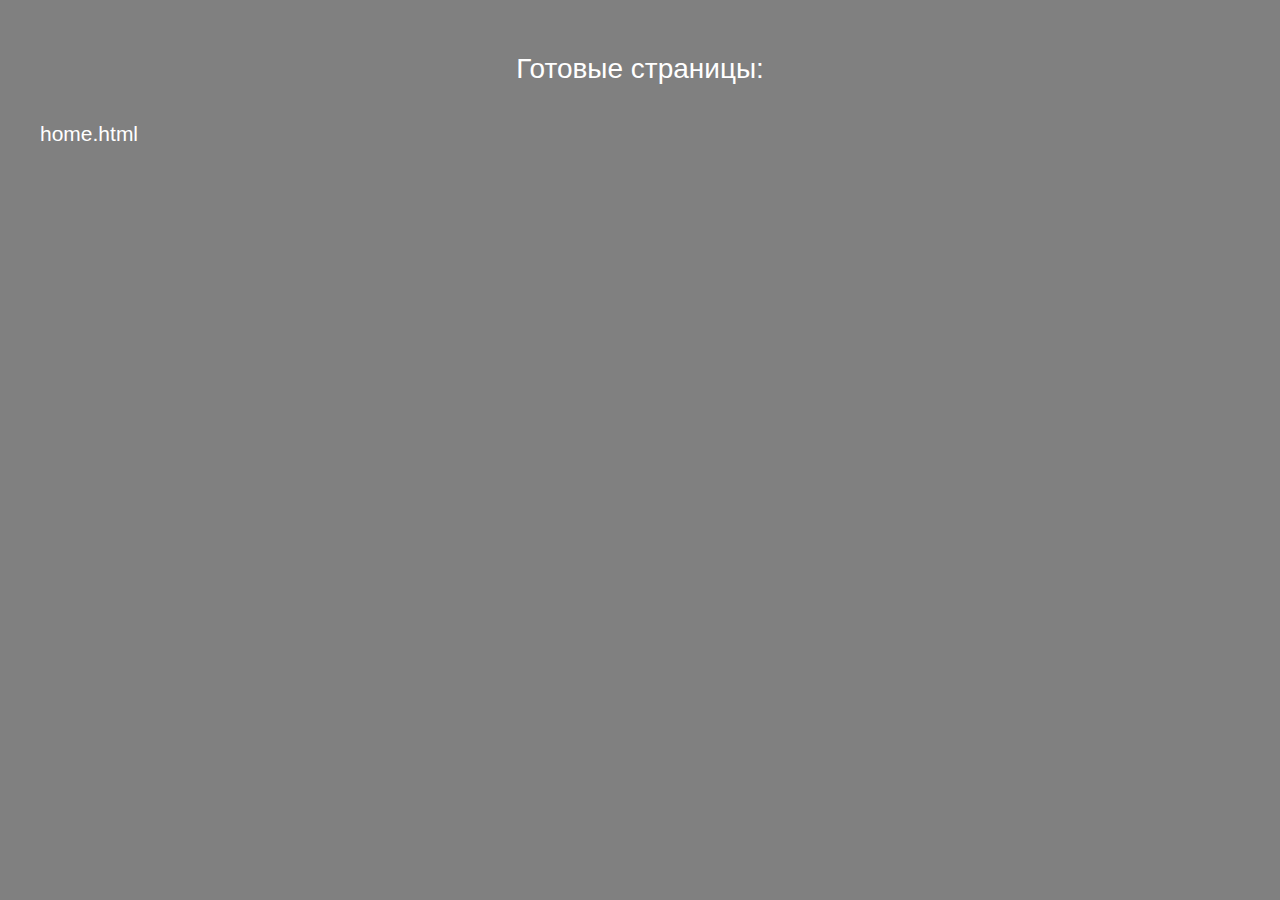
<file: index.html>
<!DOCTYPE html>
<html lang="en">
  <head>
    <link rel="stylesheet" href="styles/style0.css" />
    <link rel="stylesheet" href="styles/index.css" />
    <meta charset="UTF-8" />
    <meta http-equiv="X-UA-Compatible" content="IE=edge" />
    <meta name="viewport" content="width=device-width, initial-scale=1.0" />
    <title>Сборка страниц</title>
  </head>
  <body>
    <main class="main">
      <div class="index__main">
        <h1 class="index__main__title">Готовые страницы:</h1>
        <nav class="index__main__nav">
          <ul>
            <li>
              <a class="index__main__link" href="HTML/home.html">home.html</a>
            </li>
          </ul>
        </nav>
      </div>
    </main>
  </body>
</html>
</file>
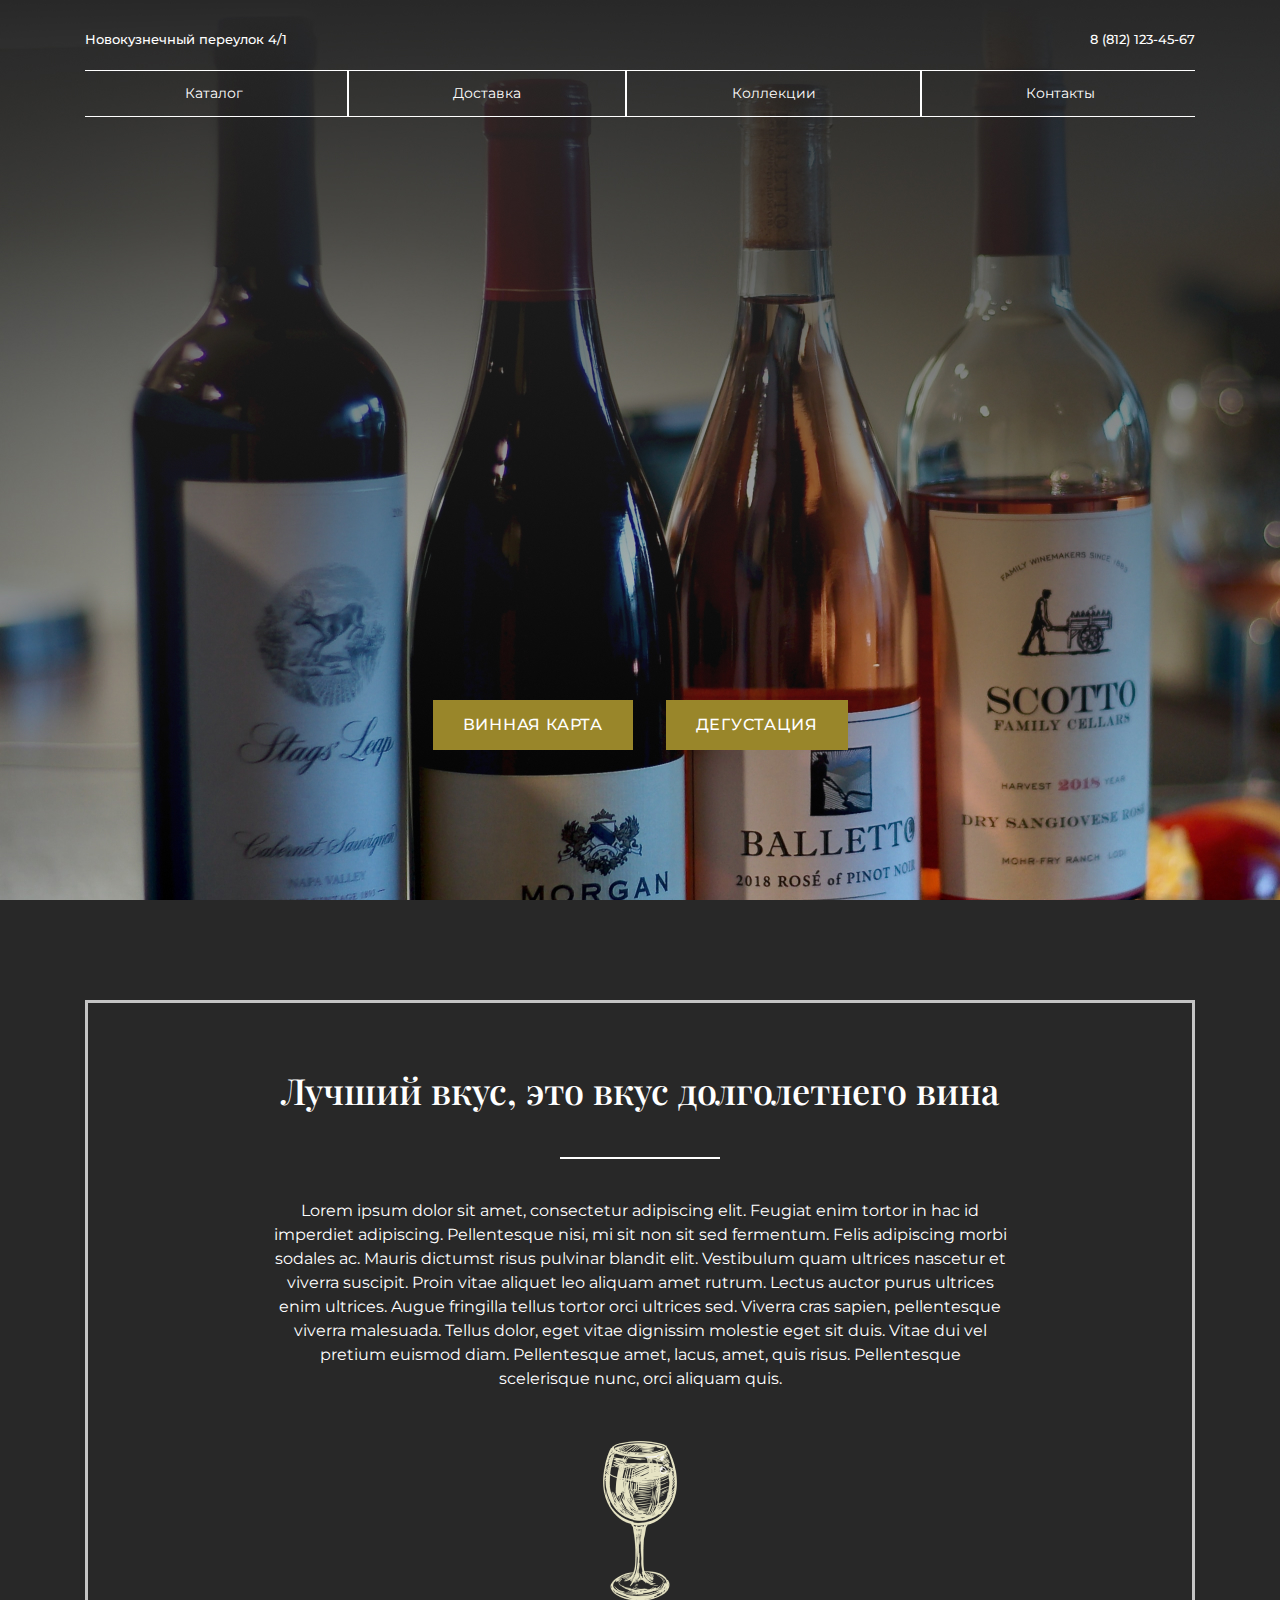
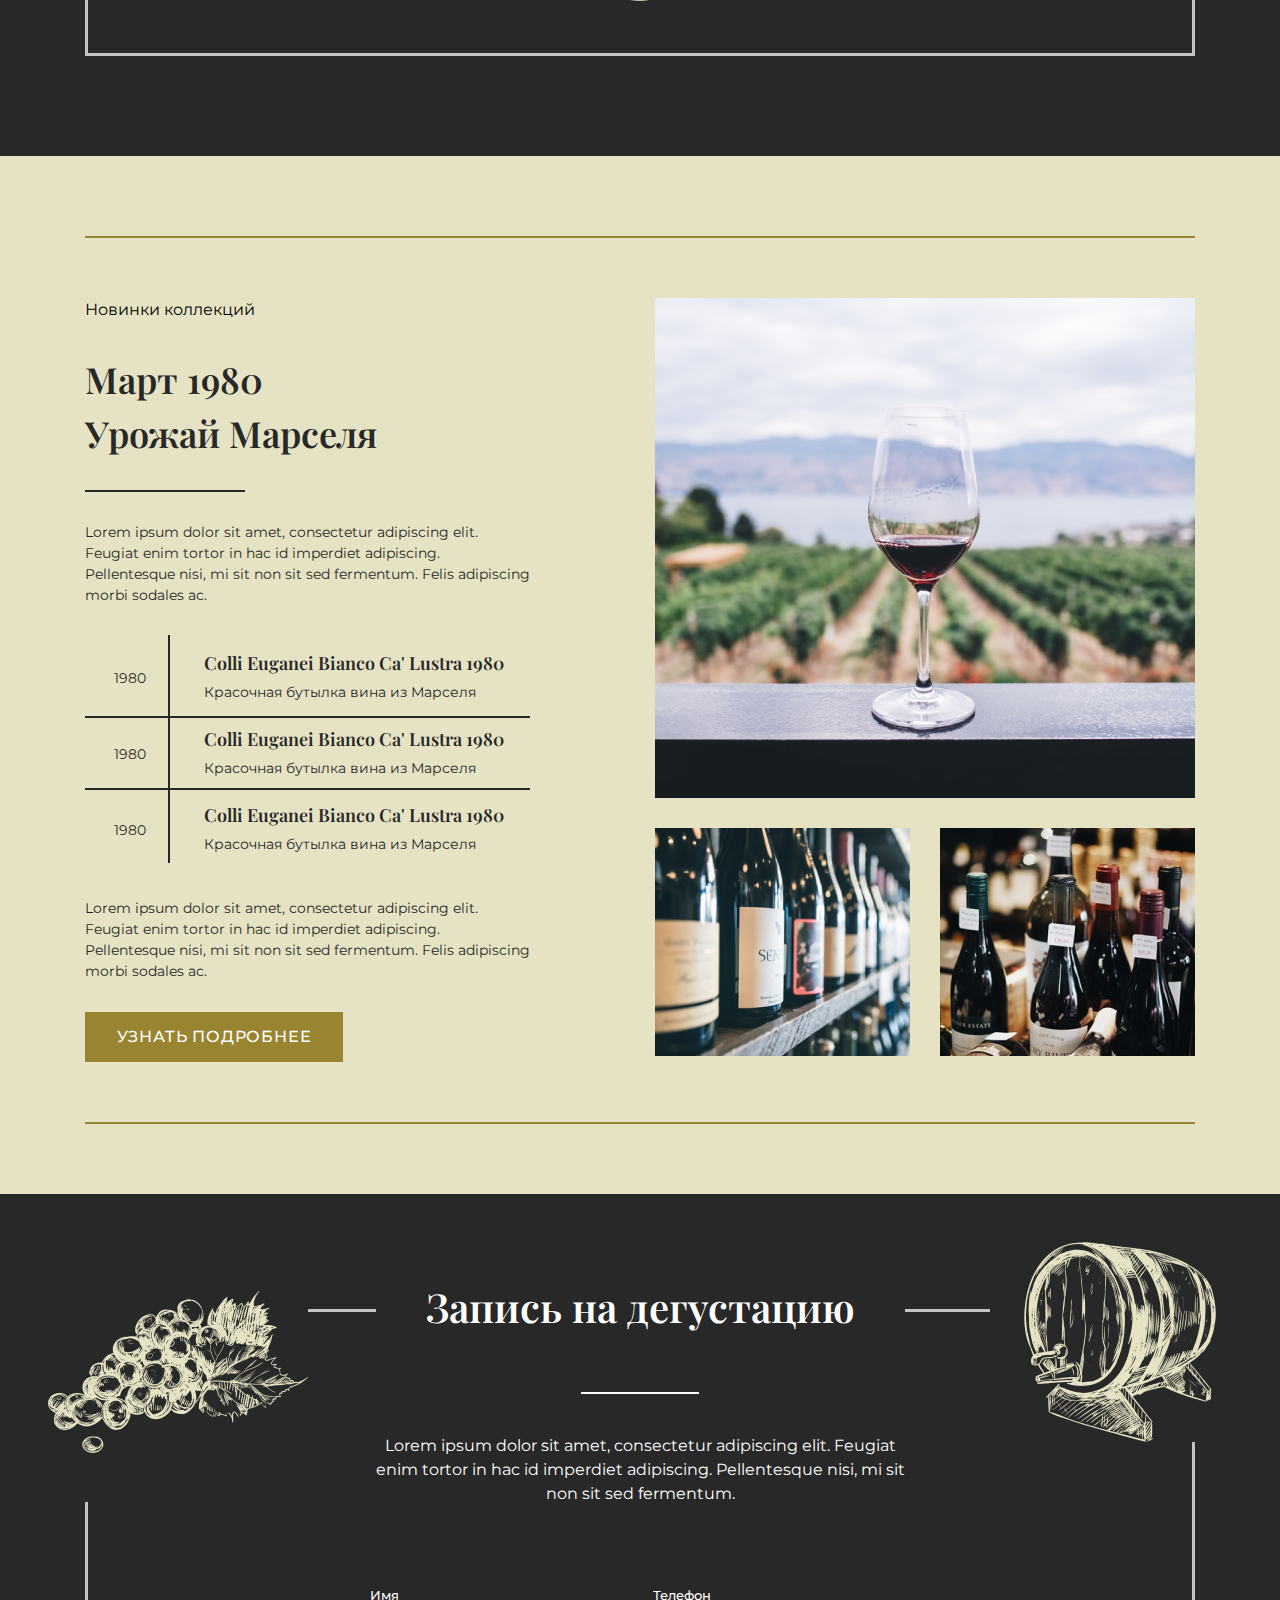
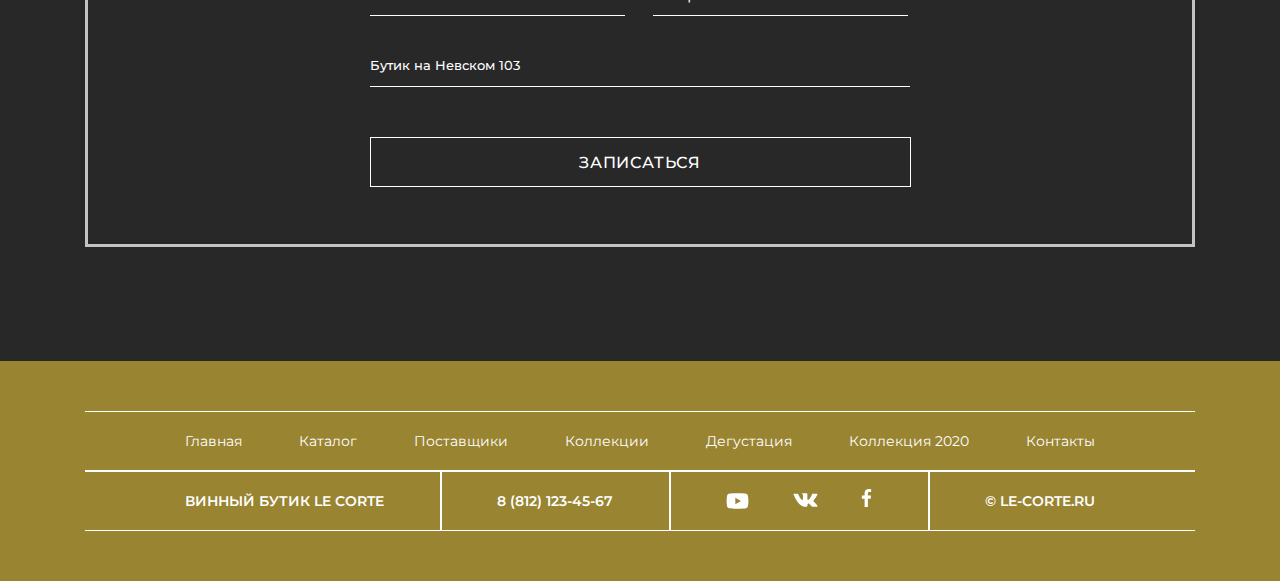
<file: HTML/home.html>
<!DOCTYPE html>
<html lang="en">
  <head>
    <link rel="preconnect" href="https://fonts.googleapis.com" />
    <link rel="preconnect" href="https://fonts.gstatic.com" crossorigin />
    <link
      href="https://fonts.googleapis.com/css2?family=Montserrat:wght@400;500;600&display=swap"
      rel="stylesheet"
    />

    <link rel="preconnect" href="https://fonts.googleapis.com" />
    <link rel="preconnect" href="https://fonts.gstatic.com" crossorigin />
    <link
      href="https://fonts.googleapis.com/css2?family=Playfair+Display:wght@400;500;600&display=swap"
      rel="stylesheet"
    />

    <link rel="stylesheet" href="../styles/style0.css" />
    <link rel="stylesheet" href="../styles/main.css" />
    <meta charset="UTF-8" />
    <meta http-equiv="X-UA-Compatible" content="IE=edge" />
    <meta name="viewport" content="width=device-width, initial-scale=1.0" />
    <title>Винный магазин</title>
  </head>
  <body>
    <header class="header">
      <div class="header-text__block">
        <p class="header__text">Новокузнечный переулок 4/1</p>
        <p class="header__text">8 (812) 123-45-67</p>
      </div>
      <div class="header-nav__block">
        <a href="../index.html" class="header__link">Каталог</a>
        <div class="vertical-separeting-line__block"></div>
        <a href="../index.html" class="header__link">Доставка</a>
        <div class="vertical-separeting-line__block"></div>
        <a href="../index.html" class="header__link">Коллекции</a>
        <div class="vertical-separeting-line__block"></div>
        <a href="../index.html" class="header__link">Контакты</a>
      </div>
      <div class="header-button__block">
        <button class="header__button">винная карта</button>
        <button class="header__button">дегустация</button>
      </div>
    </header>
    <main class="main">
      <div class="main__text-picture__block">
        <div class="text-picture__block">
          <h2 class="text-picture__block__header">
            Лучший вкус, это вкус долголетнего вина
          </h2>
          <div class="horizontal__line"></div>
          <p class="text-picture__block-text">
            Lorem ipsum dolor sit amet, consectetur adipiscing elit. Feugiat
            enim tortor in hac id imperdiet adipiscing. Pellentesque nisi, mi
            sit non sit sed fermentum. Felis adipiscing morbi sodales ac. Mauris
            dictumst risus pulvinar blandit elit. Vestibulum quam ultrices
            nascetur et viverra suscipit. Proin vitae aliquet leo aliquam amet
            rutrum. Lectus auctor purus ultrices enim ultrices. Augue fringilla
            tellus tortor orci ultrices sed. Viverra cras sapien, pellentesque
            viverra malesuada. Tellus dolor, eget vitae dignissim molestie eget
            sit duis. Vitae dui vel pretium euismod diam. Pellentesque amet,
            lacus, amet, quis risus. Pellentesque scelerisque nunc, orci aliquam
            quis.
          </p>
          <img src="../img/png/wineglass.png" alt="" />
        </div>
      </div>
      <div class="main__wine_description_pictures__block">
        <div class="horizontal__color-line"></div>
        <div class="wine_description_pictures__grid-block">
          <div class="wine_description__block">
            <p class="wine_description__text-header">Новинки коллекций</p>
            <h2 class="wine_description__header">Март 1980 Урожай Марселя</h2>
            <div class="wine_description_horizontal__line"></div>
            <div class="block__wine_description__text">
              <p class="wine_description__text">
                Lorem ipsum dolor sit amet, consectetur adipiscing elit.
              </p>
              <p class="wine_description__text">
                Feugiat enim tortor in hac id imperdiet adipiscing.
              </p>
              <p class="wine_description__text">
                Pellentesque nisi, mi sit non sit sed fermentum. Felis
                adipiscing morbi sodales ac.
              </p>
            </div>
            <div class="wine_block__vertical_line"></div>
            <div class="wine_block__horizontal_line1"></div>
            <div class="wine_block__horizontal_line2"></div>
            <div class="wine__grid-block">
              <p class="wine_description__text date__text">1980</p>
              <div class="wine__block">
                <h2 class="wine__header">
                  Colli Euganei Bianco Ca' Lustra 1980
                </h2>
                <p class="wine_description__text">
                  Красочная бутылка вина из Марселя
                </p>
              </div>
              <p class="wine_description__text date__text">1980</p>
              <div class="wine__block">
                <h2 class="wine__header">
                  Colli Euganei Bianco Ca' Lustra 1980
                </h2>
                <p class="wine_description__text">
                  Красочная бутылка вина из Марселя
                </p>
              </div>
              <p class="wine_description__text date__text">1980</p>
              <div class="wine__block">
                <h2 class="wine__header">
                  Colli Euganei Bianco Ca' Lustra 1980
                </h2>
                <p class="wine_description__text">
                  Красочная бутылка вина из Марселя
                </p>
              </div>
            </div>
            <div class="block__wine_description__text">
              <p class="wine_description__text">
                Lorem ipsum dolor sit amet, consectetur adipiscing elit.
              </p>
              <p class="wine_description__text">
                Feugiat enim tortor in hac id imperdiet adipiscing.
              </p>
              <p class="wine_description__text">
                Pellentesque nisi, mi sit non sit sed fermentum. Felis
                adipiscing morbi sodales ac.
              </p>
            </div>
            <button class="main__text-picture__block__button">
              узнать подробнее
            </button>
          </div>
          <div class="picture__block">
            <div class="big_picture__block"></div>
            <div class="main__small_picture__block">
              <div class="small_picture__block1"></div>
              <div class="small_picture__block2"></div>
            </div>
          </div>
        </div>
        <div class="horizontal__color-line"></div>
      </div>
      <div class="main__mailing_list-block">
        <div class="mailing_list-block">
          <img class="grape__picture" src="../img/jpg/grape.jpg" alt="" />
          <div class="mailing_list__input_text-block">
            <h2 class="mailing_list__header">Запись на дегустацию</h2>
            <div class="mailing_list__line_block"></div>
            <p class="mailing_list__text">
              Lorem ipsum dolor sit amet, consectetur adipiscing elit. Feugiat
              enim tortor in hac id imperdiet adipiscing. Pellentesque nisi, mi
              sit non sit sed fermentum.
            </p>
            <div class="mailing_list__input_block">
              <form name="mailing_list__form" action="/">
                <input
                  class="small__input small__input__margin"
                  type="text"
                  placeholder="Имя"
                  value="Имя"
                />
                <input
                  class="small__input"
                  type="text"
                  placeholder="Телефон"
                  value="Телефон"
                />
                <input
                  class="big__input"
                  type="text"
                  placeholder="Бутик на Невском 103"
                  value="Бутик на Невском 103"
                />
              </form>
            </div>
            <button class="mailing_list-button">записаться</button>
          </div>
          <img class="barrel__picture" src="../img/jpg/barrel.jpg" alt="" />
        </div>
      </div>
    </main>
    <footer class="footer">
      <div class="footer_link__block">
        <a class="footer__link" href="">Главная</a>
        <a class="footer__link" href="">Каталог</a>
        <a class="footer__link" href="">Поставщики</a>
        <a class="footer__link" href="">Коллекции</a>
        <a class="footer__link" href="">Дегустация</a>
        <a class="footer__link" href="">Коллекция 2020</a>
        <a class="footer__link" href="">Контакты</a>
      </div>
      <div class="footer_contact_information__block">
        <p class="footer__text">винный бутик LE CORTE</p>
        <div class="footer__vertical-line"></div>
        <p class="footer__text">8 (812) 123-45-67</p>
        <div class="footer__vertical-line"></div>
        <div class="footer__picture">
          <img class="youtube-icon" src="../img/svg/youtube.svg" alt="" />
          <img class="wk-icon" src="../img/svg/wk.svg" alt="" />
          <img class="facebook-icon" src="../img/svg/facebook.svg" alt="" />
        </div>
        <div class="footer__vertical-line"></div>
        <p class="footer__text">© le-corte.ru</p>
      </div>
    </footer>
  </body>
</html>
</file>
<file: styles/style0.css>
/*zeroing*/
* {
  padding: 0;
  margin: 0;
  border: 0;
}
*,
*:before,
*:after {
  -moz-box-sizing: border-box;
  -webkit-box-sizing: border-box;
  box-sizing: border-box;
}
:focus,
:active {
  outline: none;
}
a:focus,
a:active {
  outline: none;
}

nav,
footer,
header,
aside {
  display: block;
}

html,
body {
  height: 100%;
  width: 100%;
  font-size: 100%;
  line-height: 1;
  font-size: 14px;
  -ms-text-size-adjust: 100%;
  -moz-text-size-adjust: 100%;
  -webkit-text-size-adjust: 100%;
}
input,
button,
textarea {
  font-family: inherit;
}

input::-ms-clear {
  display: none;
}
button {
  cursor: pointer;
}
button::-moz-focus-inner {
  padding: 0;
  border: 0;
}
a,
a:visited {
  text-decoration: none;
}
a:hover {
  text-decoration: none;
}
ul li {
  list-style: none;
}
img {
  vertical-align: top;
}

h1,
h2,
h3,
h4,
h5,
h6 {
  font-size: inherit;
  font-weight: 400;
}
/*--------------------*/
</file>
<file: styles/index.css>
/*index.html*/

main {
  width: 100%;
  height: 100%;
  background: gray;
  padding-top: 5px;
}

.index__main {
  width: 100%;
  height: 100%;
}

.index__main__title {
  font-family: Arial, Helvetica, sans-serif;
  color: white;
  font-size: 2rem;
  text-align: center;
  padding-top: 50px;
}

.index__main__nav {
  padding: 40px;
}

.list-element {
  margin-bottom: 20px;
}

.index__main__link {
  color: white;
  font-size: 1.5rem;
  font-family: Arial, Helvetica, sans-serif;
}

.index__main__link:visited {
  color: white;
  font-size: 1.5rem;
  text-decoration: underline;
}

.index__main__link:active {
  color: white;
  font-size: 1.5rem;
  text-decoration: underline;
}
</file>
<file: styles/main.css>
/*header*/

.header {
  width: 100%;
  height: 900px;
  background: url(../img/jpg/header-bg.jpg);
  display: flex;
  flex-direction: column;
  align-items: center;
}

.header-text__block {
  width: 1110px;
  display: flex;
  justify-content: space-between;
  margin-top: 30px;
  margin-bottom: 20px;
}

.header__text {
  font-family: "Montserrat";
  font-style: normal;
  font-weight: 500;
  font-size: 13px;
  line-height: 150%;
  color: #ffffff;
}

.header-nav__block {
  max-width: 1110px;
  width: 100%;
  height: 47px;
  border-top: 1px solid #ffffff;
  border-bottom: 1px solid #ffffff;
  padding-left: 100px;
  padding-right: 100px;
  justify-content: space-between;
  display: flex;
  align-items: center;
  margin-bottom: 583px;
}

.header__link {
  font-family: "Montserrat";
  font-style: normal;
  font-weight: 400;
  font-size: 14px;
  line-height: 150%;
  text-align: center;
  color: #ffffff;
}

.header__link:hover {
  transition: 0.3s;
  font-weight: 500;
}

.vertical-separeting-line__block {
  width: 0px;
  height: 46px;
  border: 1px solid #ffffff;
}

.header-button__block {
  width: 415px;
  height: 50px;
  display: flex;
  justify-content: space-between;
}

.header__button {
  background: #99862a;
  font-family: "Montserrat";
  font-style: normal;
  font-weight: 500;
  font-size: 16px;
  line-height: 20px;
  text-align: center;
  letter-spacing: 0.05em;
  text-transform: uppercase;
  color: #ffffff;
  padding: 15px 30px;
  transition: 0.3s;
}

.header__button:hover {
  font-weight: 600;
  position: relative;
  top: 2px;
  border: 1px solid #ffffff;
}

/*main*/

.main__text-picture__block {
  width: 100%;
  height: 856px;
  background: #282828;
  display: flex;
  align-items: center;
  justify-content: center;
}

.text-picture__block {
  width: 1110px;
  height: 656px;
  border: 3px solid #c4c4c4;
  display: flex;
  flex-direction: column;
  align-items: center;
}

.text-picture__block__header {
  font-family: "Playfair Display";
  font-size: 36px;
  line-height: 150%;
  text-align: center;
  color: #ffffff;
  font-weight: 550;
  margin-top: 60px;
}

.horizontal__line {
  width: 160px;
  height: 0px;
  border: 1px solid #ffffff;
  margin-top: 40px;
}

.text-picture__block-text {
  width: 733px;
  font-family: "Montserrat";
  font-style: normal;
  font-weight: 400;
  font-size: 16px;
  line-height: 150%;
  text-align: center;
  color: #ffffff;
  margin-bottom: 50px;
  margin-top: 40px;
}

.main__wine_description_pictures__block {
  width: 100%;
  height: 1038px;
  background: #e6e3c4;
  display: flex;
  flex-direction: column;
  align-items: center;
  padding-top: 80px;
}

.horizontal__color-line {
  border: 1px solid #998431;
  width: 1110px;
}

.wine_description_pictures__grid-block {
  display: grid;
  grid-template-columns: 1fr 1fr;
  grid-template-rows: 1fr;
  margin-top: 60px;
  margin-bottom: 60px;
  column-gap: 30px;
}

.wine_description__block {
  display: flex;
  flex-direction: column;
  width: 445px;
}

.wine_description__text-header {
  font-family: "Montserrat";
  font-style: normal;
  font-weight: 400;
  font-size: 16px;
  line-height: 150%;
  color: #000000;
}

.wine_description__header {
  font-family: "Playfair Display";
  font-size: 36px;
  line-height: 150%;
  color: #282828;
  font-weight: 600;
  margin-top: 30px;
  width: 300px;
}

.wine_description_horizontal__line {
  background: #282828;
  border: 1px solid #282828;
  width: 160px;
  margin-top: 30px;
}

.wine_description__text {
  font-family: "Montserrat";
  font-style: normal;
  font-weight: 400;
  font-size: 14px;
  line-height: 150%;
  color: #282828;
}

.block__wine_description__text {
  margin-top: 30px;
}

.wine__grid-block {
  display: grid;
  grid-template-columns: 1fr 4fr;
  grid-template-rows: 1fr 1fr 1fr;
  height: 228px;
  width: 445px;
  margin-top: 28px;
}

.wine_date__text {
  font-family: "Montserrat";
  font-style: normal;
  font-weight: 400;
  font-size: 14px;
  line-height: 150%;
  color: #282828;
}

.wine__header {
  font-family: "Playfair Display";
  font-size: 18px;
  line-height: 150%;
  margin-bottom: 5px;
  color: #282828;
  font-weight: 600;
  margin-top: 10px;
}

.date__text {
  display: flex;
  align-items: center;
  justify-content: center;
}

.wine_block__vertical_line {
  height: 0px;
  transform: rotate(90deg);
  width: 228px;
  border: 1px solid #282828;
  position: relative;
  top: 142px;
  right: 30px;
}

.wine_block__horizontal_line1 {
  height: 0px;
  width: 445px;
  border: 1px solid #282828;
  position: relative;
  top: 108px;
}

.wine_block__horizontal_line2 {
  height: 0px;
  width: 445px;
  border: 1px solid #282828;
  position: relative;
  top: 178px;
}

.wine__block {
  margin-left: 30px;
}

.main__text-picture__block__button {
  font-family: "Montserrat";
  font-style: normal;
  font-weight: 500;
  font-size: 16px;
  line-height: 20px;
  text-align: center;
  letter-spacing: 0.05em;
  text-transform: uppercase;
  color: #ffffff;
  padding: 15px 30px;
  width: 258px;
  height: 50px;
  background: #998431;
  margin-top: 30px;
  transition: 0.3s;
}

.main__text-picture__block__button:hover {
  width: 258px;
  font-weight: 600;
  position: relative;
  top: 2px;
  border: 1px solid #ffffff;
}

.picture__block {
  width: 540px;
  height: 758px;
}

.big_picture__block {
  background: url(../img/jpg/photo1.jpg);
  width: 540px;
  height: 500px;
  margin-bottom: 30px;
}

.main__small_picture__block {
  width: 540px;
  height: 228px;
  display: flex;
  justify-content: space-between;
}

.small_picture__block1 {
  width: 255px;
  height: 228px;
  background: url(../img/jpg/photo2.jpg);
}

.small_picture__block2 {
  width: 255px;
  height: 228px;
  background: url(../img/jpg/photo3.jpg);
}

.main__mailing_list-block {
  width: 100%;
  height: 767px;
  background: #282828;
  display: flex;
  align-items: center;
  justify-content: center;
}

.mailing_list-block {
  width: 1110px;
  height: 538px;
  border: 3px solid #c4c4c4;
  display: grid;
  grid-template-columns: 1fr 539px 1fr;
  grid-template-rows: 1fr;
}

.mailing_list__input_text-block {
  width: 539px;
  display: flex;
  align-items: center;
  flex-direction: column;
}

.grape__picture {
  position: relative;
  bottom: 70px;
  right: 40px;
}

.barrel__picture {
  position: relative;
  bottom: 70px;
  left: 80px;
}

.mailing_list__header {
  background: #282828;
  padding: 10px 50px;
  font-family: "Playfair Display";
  font-size: 40px;
  line-height: 150%;
  text-align: center;
  color: #ffffff;
  font-weight: 600;
  position: relative;
  bottom: 45px;
}

.mailing_list__line_block {
  width: 118px;
  height: 0px;
  border: 1px solid #ffffff;
  margin-bottom: 40px;
}

.mailing_list__text {
  font-family: "Montserrat";
  font-style: normal;
  font-weight: 400;
  font-size: 16px;
  line-height: 150%;
  text-align: center;
  color: #ffffff;
}

.mailing_list__input_block {
  margin-top: 80px;
}

.small__input {
  font-family: "Montserrat";
  font-style: normal;
  font-weight: 500;
  font-size: 13px;
  line-height: 150%;
  color: #ffffff;
  border-bottom: 1px solid #ffffff;
  background: rgb(0, 0, 0, 0);
  width: 255px;
  padding-bottom: 10px;
  margin-bottom: 40px;
}

.small__input__margin {
  margin-right: 24px;
}

.big__input {
  font-family: "Montserrat";
  font-style: normal;
  font-weight: 500;
  font-size: 13px;
  line-height: 150%;
  color: #ffffff;
  border-bottom: 1px solid #ffffff;
  background: rgb(0, 0, 0, 0);
  width: 540px;
  padding-bottom: 10px;
}

.mailing_list-button {
  padding: 15px 30px;
  border: 1px solid #ffffff;
  font-family: "Montserrat";
  font-style: normal;
  font-weight: 500;
  font-size: 16px;
  line-height: 20px;
  text-align: center;
  letter-spacing: 0.05em;
  text-transform: uppercase;
  color: #ffffff;
  background: #282828;
  width: 541px;
  height: 50px;
  margin-top: 50px;
  transition: 0.3s;
}

.mailing_list-button:hover {
  font-weight: 600;
  position: relative;
  top: 2px;
  border: 2px solid #ffffff;
}

.footer {
  width: 100%;
  height: 220px;
  background: #998431;
  display: flex;
  align-items: center;
  flex-direction: column;
}

.footer_link__block {
  width: 1110px;
  height: 60px;
  border-top: 1px solid #ffffff;
  border-bottom: 1px solid #ffffff;
  margin-top: 50px;
  display: flex;
  justify-content: space-between;
  align-items: center;
  padding-left: 100px;
  padding-right: 100px;
}

.footer__link {
  font-family: "Montserrat";
  font-style: normal;
  font-weight: 400;
  font-size: 14px;
  line-height: 150%;
  text-align: center;
  color: #ffffff;
}

.footer__link:hover {
  transition: 0.3s;
  font-weight: 500;
}

.footer_contact_information__block {
  width: 1110px;
  height: 60px;
  border-top: 1px solid #ffffff;
  border-bottom: 1px solid #ffffff;
  display: flex;
  justify-content: space-between;
  align-items: center;
  padding-left: 100px;
  padding-right: 100px;
}

.footer__vertical-line {
  border: 1px solid #ffffff;
  height: 59px;
}

.footer__text {
  font-family: "Montserrat";
  font-style: normal;
  font-weight: 600;
  font-size: 14px;
  line-height: 150%;
  text-align: center;
  text-transform: uppercase;
  color: #ffffff;
}

.footer__picture {
  width: 146px;
  height: 26px;
  display: flex;
  justify-content: space-between;
  margin-top: 10px;
}

.youtube-icon {
  width: 23px;
  height: 16px;
}

.wk-icon {
  width: 25px;
  height: 14px;
}

.facebook-icon {
  width: 11px;
  height: 20px;
  position: relative;
  bottom: 5px;
}
</file>
